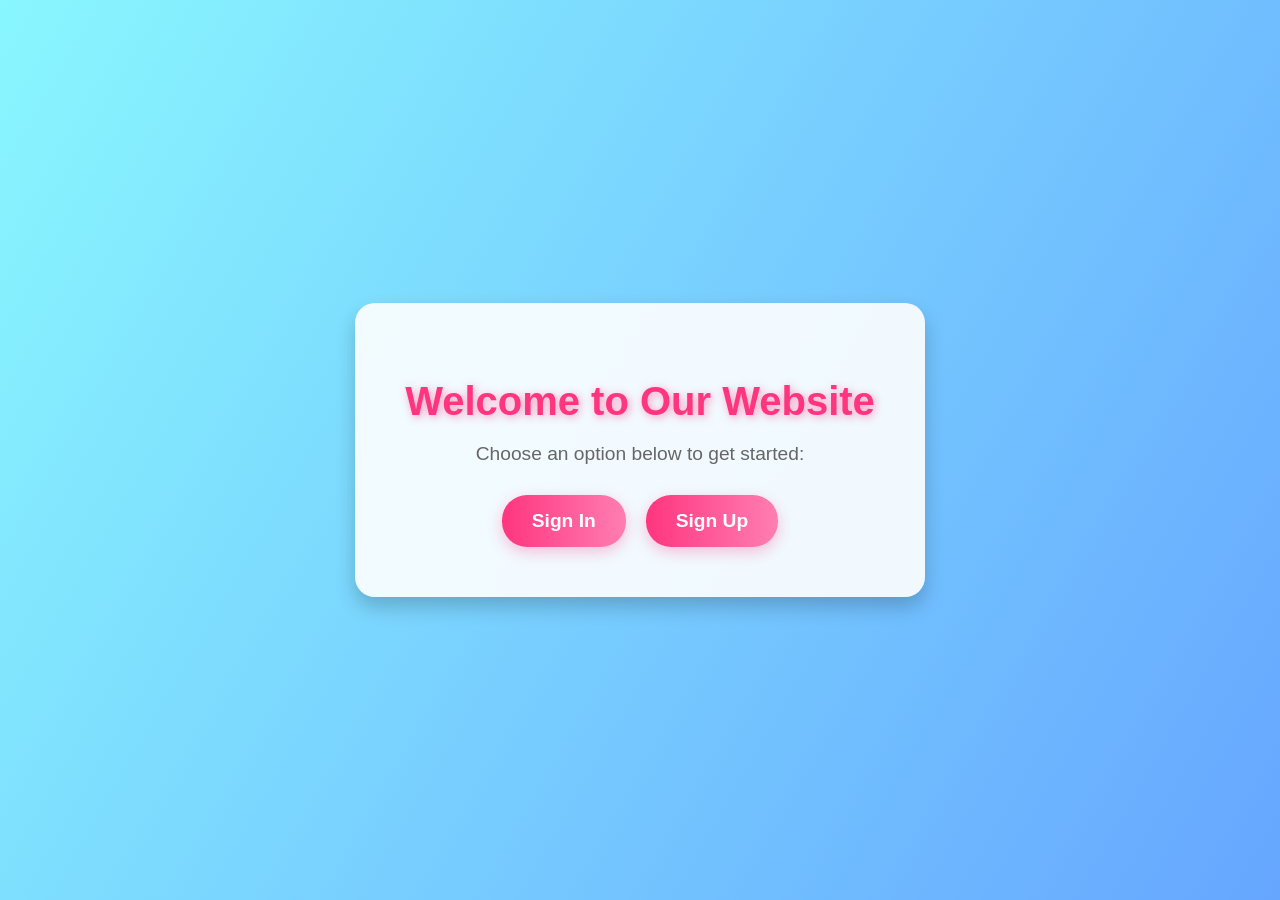
<file: index.html>
<!DOCTYPE html>
<html lang="en">
<head>
    <meta charset="UTF-8">
    <meta name="viewport" content="width=device-width, initial-scale=1.0">
    <title>Home Page</title>
    <link rel="stylesheet" href="styles.css">
</head>
<body>
    <div class="home-container">
        <h1 class="home-heading animated-heading">Welcome to Our Website</h1>
        <p class="home-description">Choose an option below to get started:</p>
        <div class="button-container">
            <a href="./Sign_In_page.html" class="home-button">Sign In</a>
            <a href="./Sign_up_page.html" class="home-button">Sign Up</a>
        </div>
    </div>
</body>
</html>
</file>
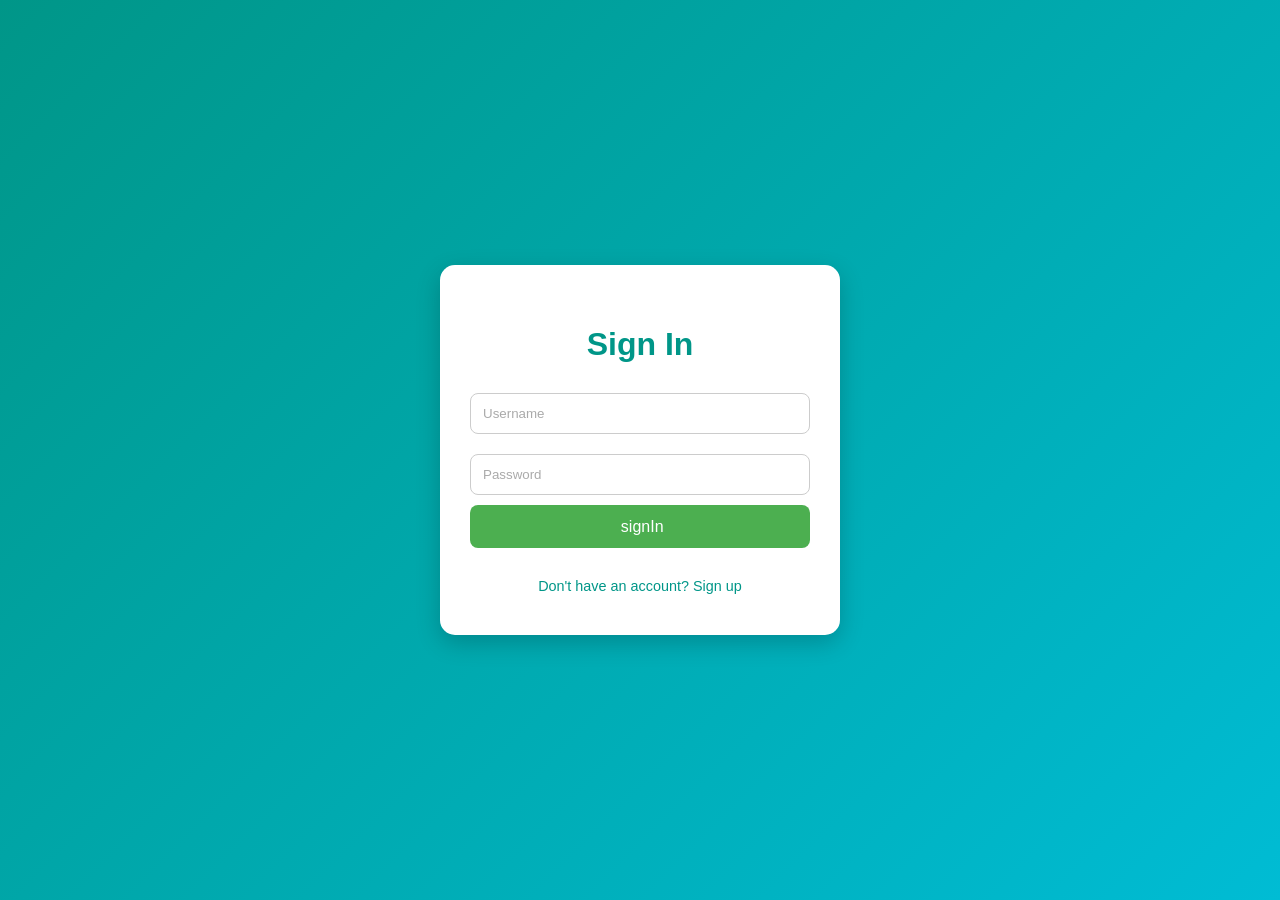
<file: Sign_In_page.html>
<!DOCTYPE html>
<html lang="en">
<head>
  <meta charset="UTF-8">
  <title>Signin Page</title>
  
  <style>
    * {
      box-sizing: border-box;
    }

    body {
      font-family: 'Segoe UI', Tahoma, Geneva, Verdana, sans-serif;
      background: linear-gradient(135deg, #009688, #00bcd4);
      margin: 0;
      padding: 0;
      height: 100vh;
      display: flex;
      justify-content: center;
      align-items: center;
    }

    .signin-container {
      background-color: white;
      padding: 40px 30px;
      border-radius: 15px;
      box-shadow: 0 8px 25px rgba(0, 0, 0, 0.2);
      max-width: 400px;
      width: 100%;
      text-align: center;
    }

    .signin-container h1 {
      margin-bottom: 20px;
      color: #009688;
      font-size: 2rem;
    }

    input {
      width: 100%;
      padding: 12px;
      margin: 10px 0;
      border: 1px solid #ccc;
      border-radius: 8px;
      transition: border 0.3s;
    }

    input:focus {
      border-color: #00bcd4;
      outline: none;
    }

    input::placeholder {
      color: #aaa;
    }

    button {
      width: 100%;
      background-color: #4caf50;
      color: white;
      padding: 12px;
      border: none;
      border-radius: 8px;
      font-size: 1rem;
      cursor: pointer;
      transition: background-color 0.3s ease;
    }

    button:hover {
      background-color: #43a047;
    }

    #signinMsg {
      margin-top: 15px;
      font-size: 0.95rem;
      font-weight: 500;
    }

    a {
      display: inline-block;
      margin-top: 15px;
      text-decoration: none;
      color: #009688;
      font-size: 0.9rem;
    }

    a:hover {
      text-decoration: underline;
    }

    @media screen and (max-width: 480px) {
      .signin-container {
        padding: 30px 20px;
      }
    }
  </style>

  <script src="./sign_In_page.js">  </script>
</head>
<body>
  <div class="signin-container">
    <h1>Sign In</h1>
    <input type="text" id="signinUser" placeholder="Username" required>
    <input type="password" id="signinPass" placeholder="Password" required>
    <button onclick="signin()"><a href="hello.html"></a> signIn</button>
    <div id="signinMsg"></div>
    <a href="Sign_up_page.html">Don't have an account? Sign up</a>
  </div>
</body>
</html>
</file>
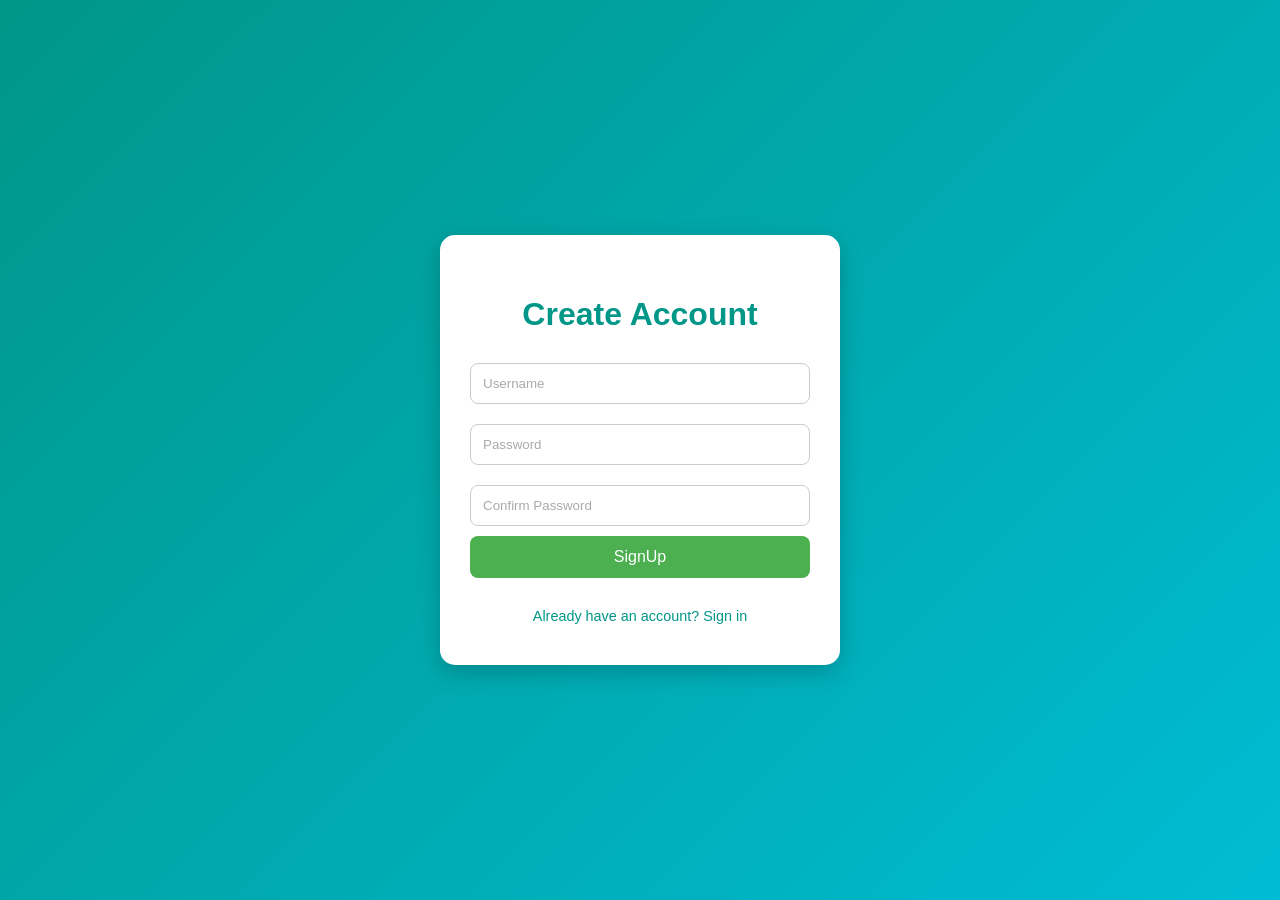
<file: Sign_up_page.html>
<!DOCTYPE html>
  <html lang="en">
  <head>
    <meta charset="UTF-8">
    <title>Signup Page</title>
    <style>
      * {
        box-sizing: border-box;
      }

      body {
        font-family: 'Segoe UI', Tahoma, Geneva, Verdana, sans-serif;
        background: linear-gradient(135deg, #009688, #00bcd4);
        margin: 0;
        padding: 0;
        height: 100vh;
        display: flex;
        justify-content: center;
        align-items: center;
      }

      .signup-container {
        background-color: white;
        padding: 40px 30px;
        border-radius: 15px;
        box-shadow: 0 8px 25px rgba(0, 0, 0, 0.2);
        max-width: 400px;
        width: 100%;
        text-align: center;
      }

      .signup-container h1 {
        margin-bottom: 20px;
        color: #009688;
        font-size: 2rem;
      }

      input {
        width: 100%;
        padding: 12px;
        margin: 10px 0;
        border: 1px solid #ccc;
        border-radius: 8px;
        transition: border 0.3s;
      }

      input:focus {
        border-color: #00bcd4;
        outline: none;
      }

      input::placeholder {
        color: #aaa;
      }

      button {
        width: 100%;
        background-color: #4caf50;
        color: white;
        padding: 12px;
        border: none;
        border-radius: 8px;
        font-size: 1rem;
        cursor: pointer;
        transition: background-color 0.3s ease;
      }

      button:hover {
        background-color: #43a047;
      }

      #signupMsg {
        margin-top: 15px;
        font-size: 0.95rem;
        font-weight: 500;
      }

      a {
        display: inline-block;
        margin-top: 15px;
        text-decoration: none;
        color: #009688;
        font-size: 0.9rem;
      }

      a:hover {
        text-decoration: underline;
      }

      @media screen and (max-width: 480px) {
        .signup-container {
          padding: 30px 20px;
        }
      }
    </style>
    <script src="./Sign_up_Page"></script>
  </head>
  <body>
    <div class="signup-container">
      <h1>Create Account</h1>
      <input type="text" id="signupUser" placeholder="Username">
      <input type="password" id="signupPass" placeholder="Password">
      <input type="password" id="signupConfirmPass" placeholder="Confirm Password">
      <button onclick="signup()" > SignUp</button>
      <div id="signupMsg"></div>
      <a href="./Sign_In_page.html">Already have an account? Sign in</a>
    </div>
  </body> 
  </html>
</file>
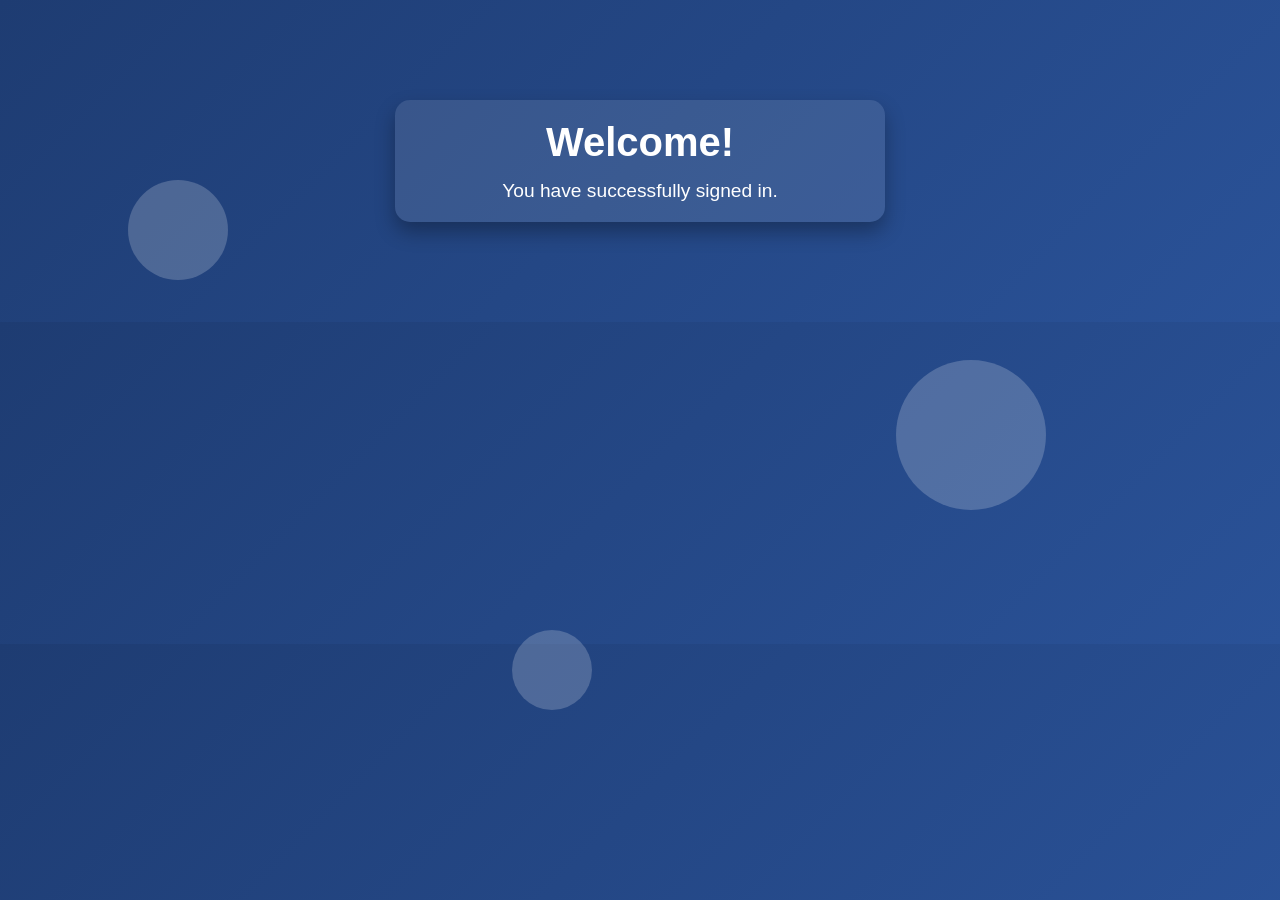
<file: Website_page.html>
<!DOCTYPE html>
<html lang="en">
<head>
    <meta charset="UTF-8">
    <meta name="viewport" content="width=device-width, initial-scale=1.0">
    <title>Welcome Page</title>
    <style>
        body {
            font-family: 'Roboto', sans-serif;
            background: linear-gradient(135deg, #1e3c72, #2a5298);
            color: #ffffff;
            text-align: center;
            margin: 0;
            padding: 0;
            overflow: hidden;
        }

        .welcome-container {
            background-color: rgba(255, 255, 255, 0.1);
            border-radius: 15px;
            box-shadow: 0 10px 20px rgba(0, 0, 0, 0.3);
            max-width: 450px;
            margin: 100px auto;
            padding: 20px;
            animation: fadeIn 1.5s ease-out;
        }

        h1 {
            font-size: 2.5em;
            margin: 0;
            animation: slideDown 1.2s ease-out;
        }

        p {
            font-size: 1.2em;
            margin: 15px 0 0;
            animation: fadeInText 2s ease-in-out;
        }

        @keyframes fadeIn {
            from {
                opacity: 0;
                transform: scale(0.9);
            }
            to {
                opacity: 1;
                transform: scale(1);
            }
        }

        @keyframes slideDown {
            from {
                opacity: 0;
                transform: translateY(-50px);
            }
            to {
                opacity: 1;
                transform: translateY(0);
            }
        }

        @keyframes fadeInText {
            from {
                opacity: 0;
            }
            to {
                opacity: 1;
            }
        }

        .animation-background {
            position: absolute;
            width: 100%;
            height: 100%;
            top: 0;
            left: 0;
            z-index: -1;
            overflow: hidden;
        }

        .circle {
            position: absolute;
            background: rgba(255, 255, 255, 0.2);
            border-radius: 50%;
            animation: moveCircles 6s infinite ease-in-out;
        }

        @keyframes moveCircles {
            0%, 100% {
                transform: translateY(0px) rotate(0deg);
            }
            50% {
                transform: translateY(50px) rotate(180deg);
            }
        }
    </style>
</head>
<body>
    <div class="animation-background">
        <div class="circle" style="width: 100px; height: 100px; left: 10%; top: 20%;"></div>
        <div class="circle" style="width: 150px; height: 150px; left: 70%; top: 40%;"></div>
        <div class="circle" style="width: 80px; height: 80px; left: 40%; top: 70%;"></div>
    </div>
    <div class="welcome-container">
        <h1>Welcome!</h1>
        <p>You have successfully signed in.</p>
    </div>
</body>
</html>
</file>
<file: styles.css>
/* General styles */
body {
    margin: 0;
    padding: 0;
    font-family: 'Poppins', sans-serif;
    background: linear-gradient(120deg, #89f7fe, #66a6ff);
    height: 100vh;
    display: flex;
    align-items: center;
    justify-content: center;
}

/* Container styles */
.home-container {
    text-align: center;
    background: rgba(255, 255, 255, 0.9);
    padding: 50px;
    border-radius: 20px;
    box-shadow: 0 10px 20px rgba(0, 0, 0, 0.2);
    animation: zoomIn 0.8s ease-out;
}

/* Heading styles */
.home-heading {
    font-size: 2.5em;
    color: #ff357f;
    margin-bottom: 15px;
    text-shadow: 2px 2px 8px rgba(255, 53, 127, 0.5);
}

/* Description styles */
.home-description {
    font-size: 1.2em;
    color: #666;
    margin-bottom: 30px;
}

/* Button container styles */
.button-container {
    display: flex;
    justify-content: center;
    gap: 20px;
}

/* Button styles */
.home-button {
    padding: 15px 30px;
    font-size: 1.2em;
    font-weight: bold;
    color: white;
    text-decoration: none;
    background: linear-gradient(90deg, #ff357f, #ff7eb3);
    border-radius: 25px;
    box-shadow: 0 5px 15px rgba(255, 53, 127, 0.3);
    transition: transform 0.3s ease, box-shadow 0.3s ease;
}

.home-button:hover {
    transform: translateY(-5px);
    box-shadow: 0 10px 20px rgba(255, 53, 127, 0.5);
}

/* Zoom animation */
@keyframes zoomIn {
    from {
        transform: scale(0.8);
        opacity: 0;
    }
    to {
        transform: scale(1);
        opacity: 1;
    }
}
</file>
